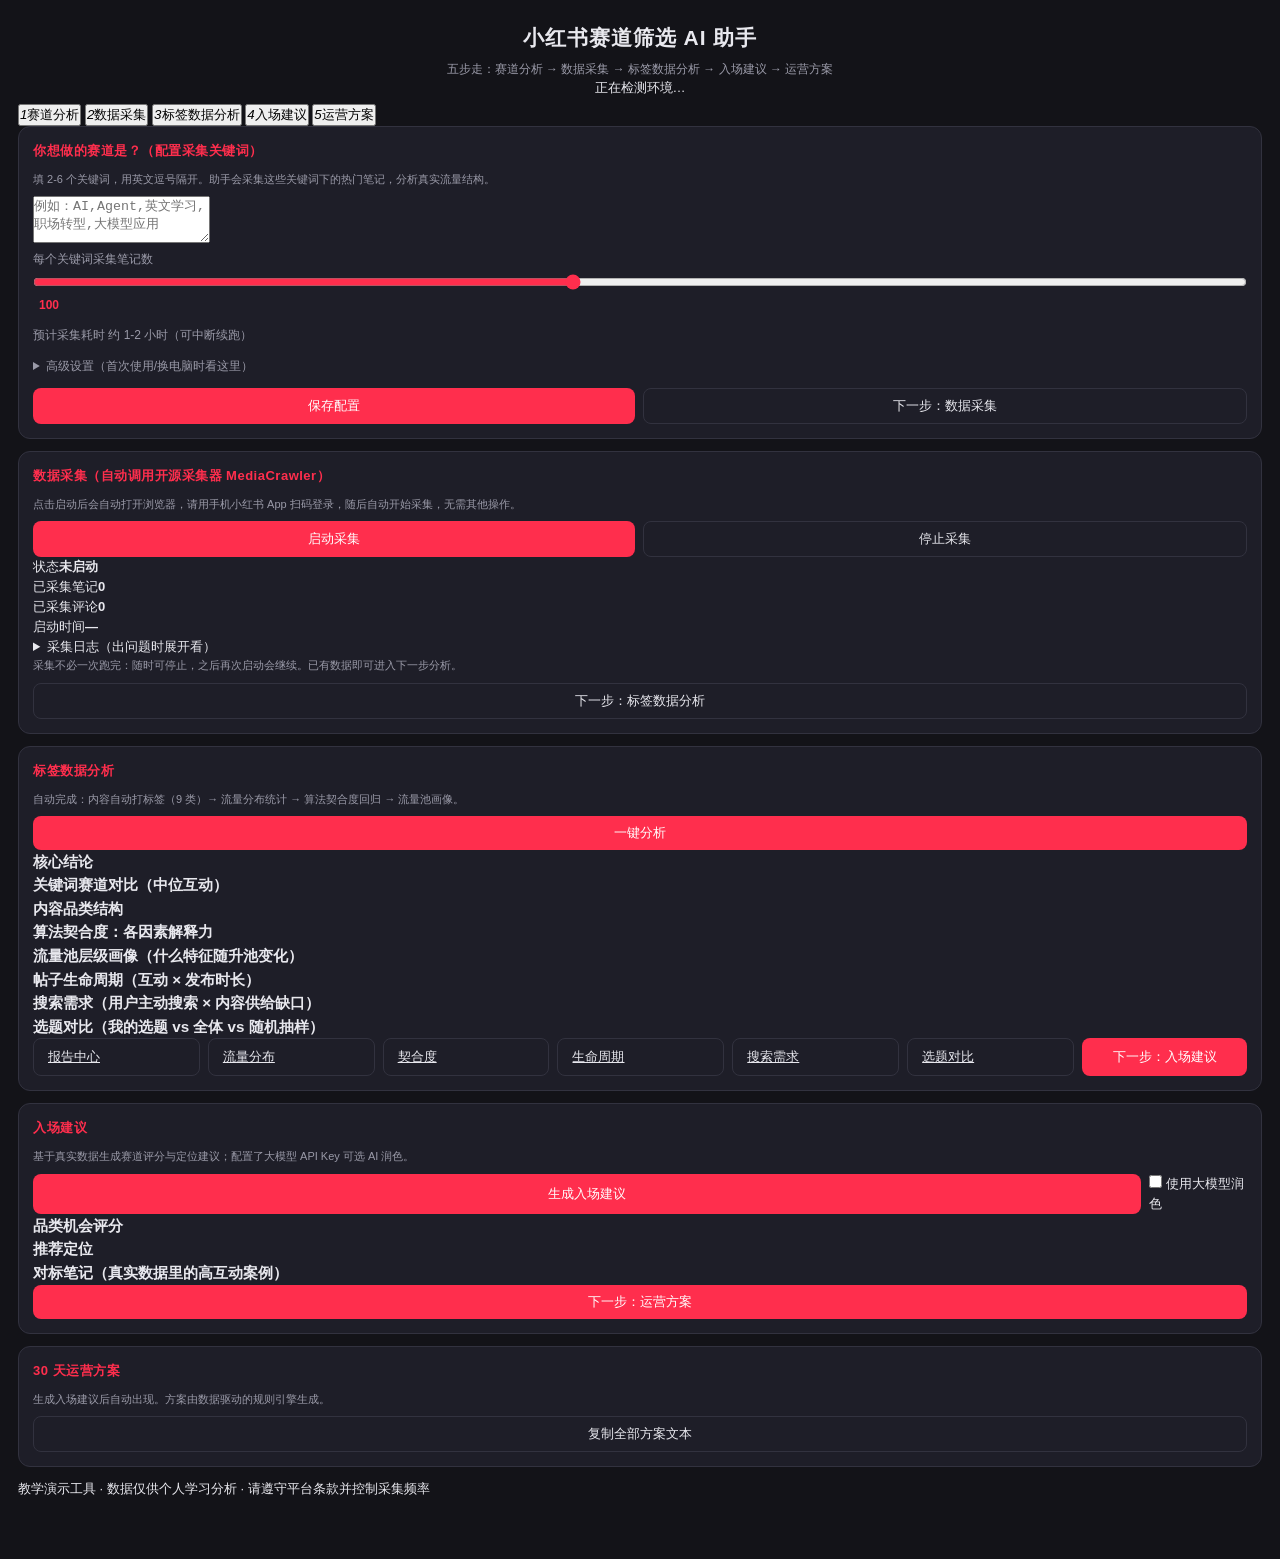
<file: assistant/static/index.html>
<!DOCTYPE html>
<html lang="zh-CN">
<head>
<meta charset="UTF-8">
<meta name="viewport" content="width=device-width, initial-scale=1.0">
<title>小红书赛道筛选 AI 助手</title>
<link rel="stylesheet" href="/style.css">
</head>
<body>

<header>
  <h1>小红书赛道筛选 AI 助手</h1>
  <p class="sub">五步走：赛道分析 → 数据采集 → 标签数据分析 → 入场建议 → 运营方案</p>
  <div id="envChips" class="env-chips">正在检测环境…</div>
</header>

<nav class="steps">
  <button class="step active" data-step="1"><i>1</i>赛道分析</button>
  <button class="step" data-step="2"><i>2</i>数据采集</button>
  <button class="step" data-step="3"><i>3</i>标签数据分析</button>
  <button class="step" data-step="4"><i>4</i>入场建议</button>
  <button class="step" data-step="5"><i>5</i>运营方案</button>
</nav>

<!-- ============ Step 1 赛道分析 ============ -->
<section id="sec1" class="sec active">
  <div class="card">
    <h2>你想做的赛道是？（配置采集关键词）</h2>
    <p class="hint">填 2-6 个关键词，用英文逗号隔开。助手会采集这些关键词下的热门笔记，分析真实流量结构。</p>
    <textarea id="kwInput" rows="3" placeholder="例如：AI,Agent,英文学习,职场转型,大模型应用"></textarea>
    <div class="fld-row">
      <label class="fld">每个关键词采集笔记数
        <input type="range" id="maxNotes" min="20" max="200" step="20" value="100">
        <span id="maxNotesVal" class="range-val">100</span>
      </label>
      <label class="fld">预计采集耗时
        <span id="etaText" class="eta">约 1-2 小时（可中断续跑）</span>
      </label>
    </div>
    <div class="fld">
      <details>
        <summary>高级设置（首次使用/换电脑时看这里）</summary>
        <div class="llm-grid">
          <label class="fld">MediaCrawler 目录（自动检测，找不到时手动填）
            <input type="text" id="mediaDir" placeholder="例如 E:\MediaCrawler">
          </label>
          <label class="fld">我的选题关键词（用于选题对比分析）
            <input type="text" id="myKeywords" placeholder="例如 英文学习,AI">
          </label>
          <label class="fld">API Key<input type="password" id="llmKey" placeholder="DeepSeek API Key（可选）"></label>
          <label class="fld">接口地址<input type="text" id="llmUrl" value="https://api.deepseek.com"></label>
          <label class="fld">模型<input type="text" id="llmModel" value="deepseek-chat"></label>
        </div>
        <p class="hint">环境未就绪时，运行项目根目录的 setup.bat 可自动安装采集器与依赖。</p>
      </details>
    </div>
    <div class="btn-row">
      <button class="btn" id="saveCfgBtn">保存配置</button>
      <button class="btn ghost" id="toStep2Btn">下一步：数据采集</button>
    </div>
    <p id="cfgMsg" class="msg"></p>
  </div>
</section>

<!-- ============ Step 2 数据采集 ============ -->
<section id="sec2" class="sec">
  <div class="card">
    <h2>数据采集（自动调用开源采集器 MediaCrawler）</h2>
    <p class="hint">点击启动后会自动打开浏览器，请用手机小红书 App 扫码登录，随后自动开始采集，无需其他操作。</p>
    <div class="btn-row">
      <button class="btn" id="startCrawlBtn">启动采集</button>
      <button class="btn ghost" id="stopCrawlBtn">停止采集</button>
    </div>
    <div id="crawlStatus" class="crawl-status">
      <div class="cs-row"><span>状态</span><b id="csState">未启动</b></div>
      <div class="cs-row"><span>已采集笔记</span><b id="csNotes">0</b></div>
      <div class="cs-row"><span>已采集评论</span><b id="csComments">0</b></div>
      <div class="cs-row"><span>启动时间</span><b id="csStarted">—</b></div>
    </div>
    <div class="progress"><div id="csBar" class="progress-fill" style="width:0%"></div></div>
    <details><summary>采集日志（出问题时展开看）</summary>
      <pre id="csLog" class="log-box">暂无日志</pre>
    </details>
    <p class="hint">采集不必一次跑完：随时可停止，之后再次启动会继续。已有数据即可进入下一步分析。</p>
    <button class="btn ghost" id="toStep3Btn">下一步：标签数据分析</button>
  </div>
</section>

<!-- ============ Step 3 标签数据分析 ============ -->
<section id="sec3" class="sec">
  <div class="card">
    <h2>标签数据分析</h2>
    <p class="hint">自动完成：内容自动打标签（9 类）→ 流量分布统计 → 算法契合度回归 → 流量池画像。</p>
    <button class="btn" id="analyzeBtn">一键分析</button>
    <p id="analyzeMsg" class="msg"></p>
    <div id="analyzeResult" class="hidden">
      <h3>核心结论</h3>
      <div id="metaCards" class="meta-cards"></div>
      <h3>关键词赛道对比（中位互动）</h3>
      <div id="kwBars" class="bars"></div>
      <h3>内容品类结构</h3>
      <div id="catTable" class="tbl-wrap"></div>
      <h3>算法契合度：各因素解释力</h3>
      <div id="fitBars" class="bars"></div>
      <h3>流量池层级画像（什么特征随升池变化）</h3>
      <div id="bucketTable" class="tbl-wrap"></div>
      <h3>帖子生命周期（互动 × 发布时长）</h3>
      <div id="lifeCards" class="meta-cards"></div>
      <div id="lifeTable" class="tbl-wrap"></div>
      <h3>搜索需求（用户主动搜索 × 内容供给缺口）</h3>
      <div id="searchBox" class="tbl-wrap"></div>
      <h3>选题对比（我的选题 vs 全体 vs 随机抽样）</h3>
      <div id="compareBox" class="tbl-wrap"></div>
      <div class="btn-row">
        <a class="btn ghost link-btn" href="/reports/report_index.html" target="_blank">报告中心</a>
        <a class="btn ghost link-btn" href="/reports/report.html" target="_blank">流量分布</a>
        <a class="btn ghost link-btn" href="/reports/report_fit.html" target="_blank">契合度</a>
        <a class="btn ghost link-btn" href="/reports/report_lifecycle.html" target="_blank">生命周期</a>
        <a class="btn ghost link-btn" href="/reports/report_search.html" target="_blank">搜索需求</a>
        <a class="btn ghost link-btn" href="/reports/report_compare.html" target="_blank">选题对比</a>
        <button class="btn" id="toStep4Btn">下一步：入场建议</button>
      </div>
    </div>
  </div>
</section>

<!-- ============ Step 4 入场建议 ============ -->
<section id="sec4" class="sec">
  <div class="card">
    <h2>入场建议</h2>
    <p class="hint">基于真实数据生成赛道评分与定位建议；配置了大模型 API Key 可选 AI 润色。</p>
    <div class="btn-row">
      <button class="btn" id="adviceBtn">生成入场建议</button>
      <label class="chk"><input type="checkbox" id="useLlm"> 使用大模型润色</label>
    </div>
    <p id="adviceEngine" class="msg"></p>
    <div id="adviceResult" class="hidden">
      <div id="llmAdvice" class="llm-box hidden"></div>
      <h3>品类机会评分</h3>
      <div id="nicheCards" class="niche-grid"></div>
      <h3>推荐定位</h3>
      <div id="recommended" class="rec-list"></div>
      <h3>对标笔记（真实数据里的高互动案例）</h3>
      <div id="benchmarks" class="bench-list"></div>
      <button class="btn" id="toStep5Btn">下一步：运营方案</button>
    </div>
  </div>
</section>

<!-- ============ Step 5 运营方案 ============ -->
<section id="sec5" class="sec">
  <div class="card">
    <h2>30 天运营方案</h2>
    <div id="planBox">
      <p class="hint">生成入场建议后自动出现。方案由数据驱动的规则引擎生成。</p>
    </div>
    <button class="btn ghost" id="copyPlanBtn">复制全部方案文本</button>
  </div>
</section>

<footer>
  <p>教学演示工具 · 数据仅供个人学习分析 · 请遵守平台条款并控制采集频率</p>
</footer>

<script src="/app.js"></script>
</body>
</html>
</file>
<file: style.css>
/* ============ 小红书推荐 Pipeline 模拟器 ============ */
* { box-sizing: border-box; margin: 0; padding: 0; }

:root {
  --bg: #131318;
  --card: #1e1e28;
  --card2: #242430;
  --line: #32323f;
  --text: #e8e8ee;
  --muted: #9a9aa8;
  --accent: #ff2e4d;
  --blue: #4d9fff;
  --purple: #7a5cff;
  --orange: #ffb84d;
  --green: #4dd16f;
  --red: #ff5c5c;
}

body {
  background: var(--bg);
  color: var(--text);
  font-family: "PingFang SC", "Microsoft YaHei", -apple-system, sans-serif;
  font-size: 13px;
  line-height: 1.55;
  padding: 0 18px 60px;
}

header { text-align: center; padding: 22px 0 6px; }
h1 { font-size: 21px; letter-spacing: 1px; }
.sub { color: var(--muted); font-size: 12px; margin-top: 5px; }
.engine-badge {
  display: inline-block; border-radius: 10px; padding: 1px 10px; font-size: 11px;
  cursor: pointer; border: 1px solid var(--line); background: var(--card); color: var(--muted);
}
.engine-badge.on { border-color: var(--green); color: var(--green); background: rgba(77, 209, 111, 0.08); }
.engine-badge.off { border-color: var(--orange); color: var(--orange); background: rgba(255, 184, 77, 0.08); }

/* ---------- Tabs ---------- */
.tabs { display: flex; gap: 8px; justify-content: center; margin: 16px 0 18px; }
.tab {
  background: var(--card); color: var(--muted); border: 1px solid var(--line);
  padding: 7px 22px; border-radius: 20px; cursor: pointer; font-size: 13px;
}
.tab:hover { color: var(--text); }
.tab.active { background: var(--accent); color: #fff; border-color: var(--accent); }
.panel { display: none; max-width: 1400px; margin: 0 auto; }
.panel.active { display: block; }

/* ---------- 布局 ---------- */
.grid3 { display: grid; grid-template-columns: 250px 1fr 350px; gap: 14px; align-items: start; }
.grid2 { display: grid; grid-template-columns: 320px 1fr; gap: 14px; align-items: start; }
.card { background: var(--card); border: 1px solid var(--line); border-radius: 12px; padding: 14px; margin-bottom: 12px; }
.card h2 { font-size: 13px; color: var(--accent); margin-bottom: 10px; letter-spacing: 0.5px; }
.card h3.mini { font-size: 11px; color: var(--muted); margin: 12px 0 6px; font-weight: 600; }
.hint { color: var(--muted); font-size: 11px; margin-bottom: 8px; }

/* ---------- 用户画像 ---------- */
.persona-btn {
  display: block; width: 100%; text-align: left; background: var(--card2);
  border: 1px solid var(--line); color: var(--text); padding: 7px 10px;
  border-radius: 8px; cursor: pointer; margin-bottom: 6px; font-size: 12px;
}
.persona-btn:hover { border-color: var(--blue); }
.persona-btn.active { border-color: var(--accent); background: rgba(255, 46, 77, 0.12); }
.hist-tags { display: flex; flex-wrap: wrap; gap: 4px; }
.hist-tags span {
  background: var(--card2); border: 1px solid var(--line); border-radius: 10px;
  padding: 2px 8px; font-size: 11px; color: var(--muted);
}

/* ---------- 权重滑杆 ---------- */
.slider-row { margin-bottom: 10px; }
.slider-row .sl-top { display: flex; justify-content: space-between; font-size: 12px; margin-bottom: 3px; }
.slider-row .sl-top b { color: var(--accent); }
input[type="range"] { width: 100%; accent-color: var(--accent); }
.range-val { color: var(--accent); font-weight: 700; margin-left: 6px; }

/* ---------- 按钮 ---------- */
.btn {
  background: var(--accent); color: #fff; border: none; border-radius: 8px;
  padding: 8px 14px; cursor: pointer; font-size: 13px; width: 100%;
}
.btn:hover { filter: brightness(1.15); }
.btn.ghost { background: transparent; border: 1px solid var(--line); color: var(--text); }
.btn-row { display: flex; gap: 8px; }
.btn:disabled { opacity: 0.5; cursor: not-allowed; }

/* ---------- 流程条 ---------- */
.flow { display: flex; align-items: center; gap: 6px; margin-bottom: 12px; flex-wrap: wrap; }
.flow-chip {
  background: var(--card); border: 1px solid var(--line); border-radius: 8px;
  padding: 6px 12px; font-size: 12px;
}
.flow-chip b { color: var(--accent); font-size: 14px; margin-left: 4px; }
.flow-arrow { color: var(--muted); }

/* ---------- 各层 Stage ---------- */
.stage { background: var(--card); border-radius: 12px; margin-bottom: 12px; overflow: hidden; border: 1px solid var(--line); }
.s-recall { border-left: 4px solid var(--blue); }
.s-rough { border-left: 4px solid var(--purple); }
.s-fine { border-left: 4px solid var(--accent); }
.s-rerank { border-left: 4px solid var(--orange); }
.stage-head { display: flex; justify-content: space-between; align-items: center; padding: 10px 14px; background: var(--card2); gap: 10px; }
.stage-name { font-weight: 700; font-size: 14px; }
.s-recall .stage-name { color: var(--blue); }
.s-rough .stage-name { color: var(--purple); }
.s-fine .stage-name { color: var(--accent); }
.s-rerank .stage-name { color: var(--orange); }
.stage-desc { color: var(--muted); font-size: 11px; }
.stage-count { font-size: 11px; color: var(--muted); white-space: nowrap; }
.stage-count b { color: var(--text); font-size: 13px; }

/* ---------- 表格 ---------- */
.tbl-wrap { max-height: 300px; overflow-y: auto; }
table { width: 100%; border-collapse: collapse; font-size: 12px; }
th {
  position: sticky; top: 0; background: var(--card2); color: var(--muted);
  text-align: left; padding: 6px 10px; font-weight: 600; white-space: nowrap;
}
td { padding: 5px 10px; border-top: 1px solid var(--line); white-space: nowrap; }
tr.dropped td { color: #5c5c6a; }
tr.dropped td.title-cell { text-decoration: line-through; }
.num { font-variant-numeric: tabular-nums; }
.chip { display: inline-block; background: var(--card2); border: 1px solid var(--line); border-radius: 9px; padding: 0 7px; font-size: 10px; color: var(--muted); margin-right: 3px; }
.tag-ok { color: var(--green); font-weight: 700; }
.tag-no { color: var(--red); font-weight: 700; }
.tag-dim { color: var(--muted); }
.more { color: var(--muted); font-size: 11px; padding: 7px 14px; }
.w-chip { display: inline-block; background: rgba(255, 46, 77, 0.1); border: 1px solid rgba(255, 46, 77, 0.4); color: #ff8a9c; border-radius: 9px; padding: 0 7px; font-size: 10px; margin: 8px 3px 0 0; }

/* ---------- 散点图 ---------- */
.legend { display: flex; flex-wrap: wrap; gap: 8px; margin-top: 8px; font-size: 10px; color: var(--muted); }
.legend-item { display: flex; align-items: center; gap: 3px; }
.legend-dot { width: 9px; height: 9px; border-radius: 50%; display: inline-block; }
.legend-note { width: 100%; margin-top: 3px; }

/* ---------- Feed ---------- */
.feed-grid { display: grid; grid-template-columns: 1fr 1fr; gap: 10px; }
.feed-card { background: var(--card2); border: 1px solid var(--line); border-radius: 10px; overflow: hidden; position: relative; }
.rank-badge {
  position: absolute; top: 6px; left: 6px; background: rgba(0, 0, 0, 0.65); color: #fff;
  font-size: 10px; border-radius: 9px; padding: 1px 8px;
}
.cover { height: 74px; display: flex; align-items: center; justify-content: center; font-size: 11px; color: rgba(255, 255, 255, 0.85); }
.fc-title { padding: 8px 10px 3px; font-size: 12px; font-weight: 600; }
.fc-meta { padding: 0 10px 9px; font-size: 10px; color: var(--muted); }

/* ---------- 横向条 ---------- */
.hbar-row { display: flex; align-items: center; gap: 6px; margin-bottom: 5px; }
.hbar-label { width: 56px; font-size: 10px; color: var(--muted); text-align: right; flex-shrink: 0; }
.hbar-track { flex: 1; background: var(--card2); height: 10px; border-radius: 5px; overflow: hidden; }
.hbar-fill { height: 100%; border-radius: 5px; transition: width 0.4s ease; }
.hbar-val { width: 32px; font-size: 10px; color: var(--muted); font-variant-numeric: tabular-nums; }

/* ---------- Tab2 表单 ---------- */
.fld { display: block; margin-bottom: 12px; font-size: 12px; color: var(--muted); }
.fld input[type="text"], .fld select {
  display: block; width: 100%; margin-top: 5px; background: var(--card2);
  border: 1px solid var(--line); color: var(--text); border-radius: 8px;
  padding: 8px 10px; font-size: 13px;
}
.fld input[type="range"] { margin-top: 6px; }

/* ---------- 流量池卡片 ---------- */
.pool-flow { display: grid; grid-template-columns: repeat(6, 1fr); gap: 8px; margin-bottom: 14px; }
.pool-card { background: var(--card); border: 1px solid var(--line); border-radius: 10px; padding: 10px; min-height: 86px; }
.pool-card.pc-audit { border-color: var(--purple); }
.pc-name { font-weight: 700; font-size: 12px; }
.pc-sub { color: var(--muted); font-size: 10px; margin: 4px 0 8px; }
.pc-status { font-size: 11px; font-weight: 700; border-radius: 8px; padding: 2px 8px; display: inline-block; }
.pc-pend { background: var(--card2); color: var(--muted); }
.pc-run { background: rgba(77, 159, 255, 0.15); color: var(--blue); animation: pulse 0.8s infinite; }
.pc-pass { background: rgba(77, 209, 111, 0.15); color: var(--green); }
.pc-fail { background: rgba(255, 92, 92, 0.15); color: var(--red); }
.pc-skip { background: var(--card2); color: #55555f; }
@keyframes pulse { 50% { opacity: 0.45; } }

/* ---------- 曝光瀑布 ---------- */
.pool-bars { margin-top: 10px; }
.pbar-row { display: flex; align-items: center; gap: 8px; margin-bottom: 6px; }
.pbar-label { width: 88px; font-size: 11px; color: var(--muted); text-align: right; flex-shrink: 0; }
.pbar-track { flex: 1; background: var(--card2); height: 16px; border-radius: 8px; overflow: hidden; }
.pbar-fill { height: 100%; border-radius: 8px; transition: width 0.5s ease; }
.pbar-fill.ok { background: linear-gradient(90deg, #2ecc71, #4dd16f); }
.pbar-fill.fail { background: linear-gradient(90deg, #ff5c5c, #ff8a5c); }
.pbar-fill.dim { background: #3a3a48; }
.pbar-val { width: 48px; font-size: 11px; font-variant-numeric: tabular-nums; }

/* ---------- 结论 ---------- */
.verdict { background: var(--card); border: 1px solid var(--line); border-radius: 12px; padding: 14px; margin-top: 14px; }
.verdict h3 { font-size: 12px; color: var(--muted); margin: 12px 0 4px; }
.v-head { display: flex; justify-content: space-between; align-items: center; gap: 10px; flex-wrap: wrap; }
.v-label { font-size: 16px; font-weight: 800; }
.v-nums { font-size: 12px; color: var(--muted); }
.v-nums b { color: var(--text); }
.verdict p { margin-top: 8px; color: var(--muted); font-size: 12px; }
.v-plain { border-color: var(--line); } .v-plain .v-label { color: var(--muted); }
.v-warm { border-color: var(--blue); } .v-warm .v-label { color: var(--blue); }
.v-hot { border-color: var(--orange); } .v-hot .v-label { color: var(--orange); }
.v-boom { border-color: var(--accent); } .v-boom .v-label { color: var(--accent); }

/* ---------- 批量直方图 ---------- */
.hist { display: flex; gap: 18px; align-items: flex-end; margin-top: 8px; padding: 0 6px; }
.hist-col { text-align: center; }
.hist-bar { width: 46px; background: linear-gradient(180deg, var(--accent), #b3172f); border-radius: 6px 6px 0 0; }
.hist-num { font-weight: 700; margin-top: 4px; }
.hist-label { font-size: 10px; color: var(--muted); margin-top: 2px; }
.hist-sum { color: var(--muted); font-size: 12px; margin-top: 10px; }
.hist-sum b { color: var(--text); }

/* ---------- Tab3 ---------- */
.info-grid { display: grid; grid-template-columns: repeat(auto-fill, minmax(300px, 1fr)); gap: 12px; }
.info-card { background: var(--card); border: 1px solid var(--line); border-radius: 12px; padding: 14px; }
.info-card h3 { color: var(--accent); font-size: 14px; margin-bottom: 6px; }
.info-card p { color: var(--text); font-size: 12px; }
.info-card em { display: block; color: var(--muted); font-size: 11px; margin-top: 8px; font-style: normal; }

@media (max-width: 1100px) {
  .grid3 { grid-template-columns: 1fr; }
  .grid2 { grid-template-columns: 1fr; }
  .pool-flow { grid-template-columns: repeat(3, 1fr); }
}
</file>
